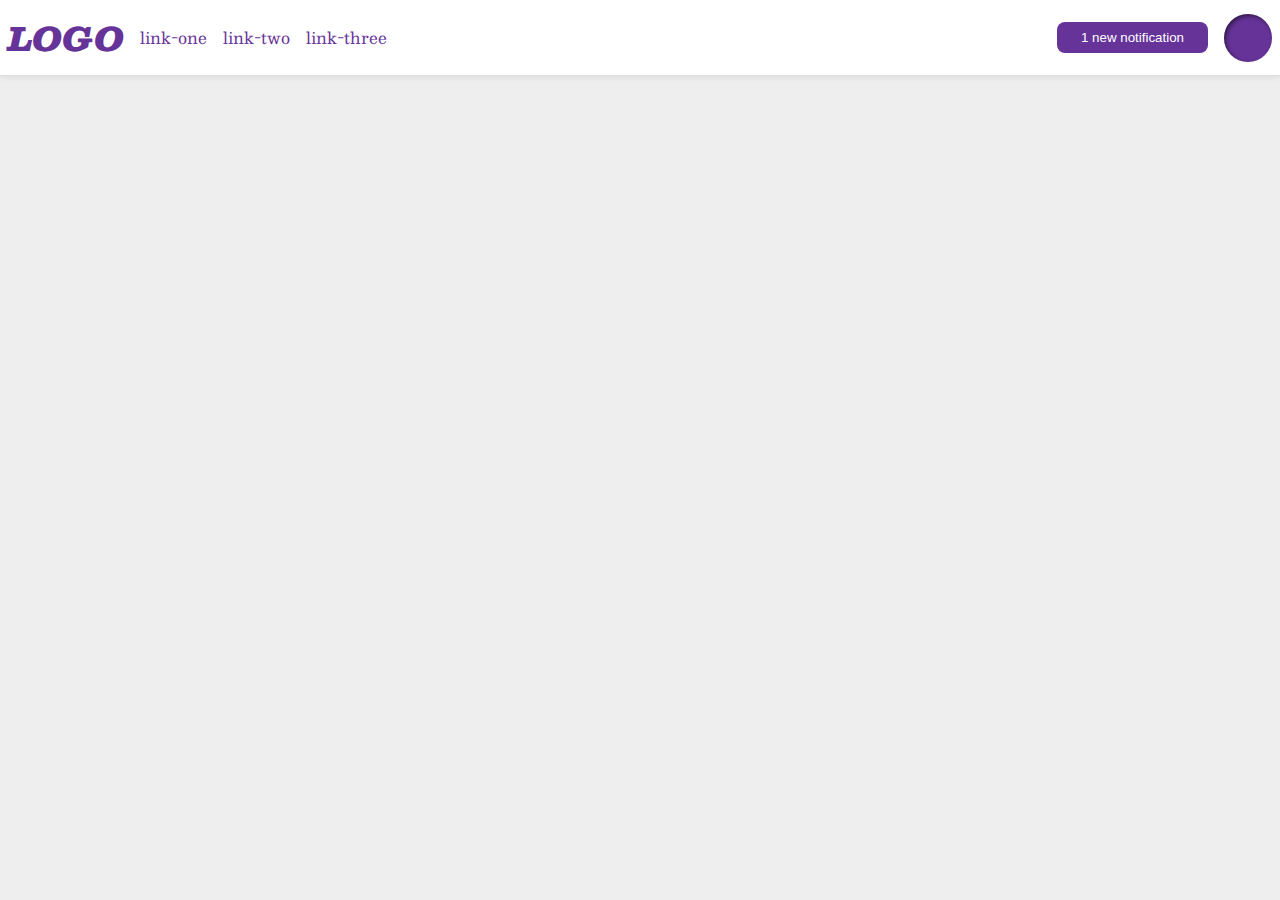
<file: flex/03-flex-header-2/index.html>
<!DOCTYPE html>
<html lang="en">
  <head>
    <meta charset="UTF-8">
    <meta http-equiv="X-UA-Compatible" content="IE=edge">
    <meta name="viewport" content="width=device-width, initial-scale=1.0">
    <title>Flex Header 2</title>
    <link rel="stylesheet" href="style.css">
  </head>
  <body>
    <div class="header">
      <div class="logo">
        LOGO
      </div>
      <ul class="links">
        <li><a href="https://google.com">link-one</a></li>
        <li><a href="https://google.com">link-two</a></li>
        <li><a href="https://google.com">link-three</a></li>
      </ul>
      <button class="notifications">
        1 new notification
      </button>
      <div class="profile-image"></div>
    </div>
  </body>
</html>
</file>
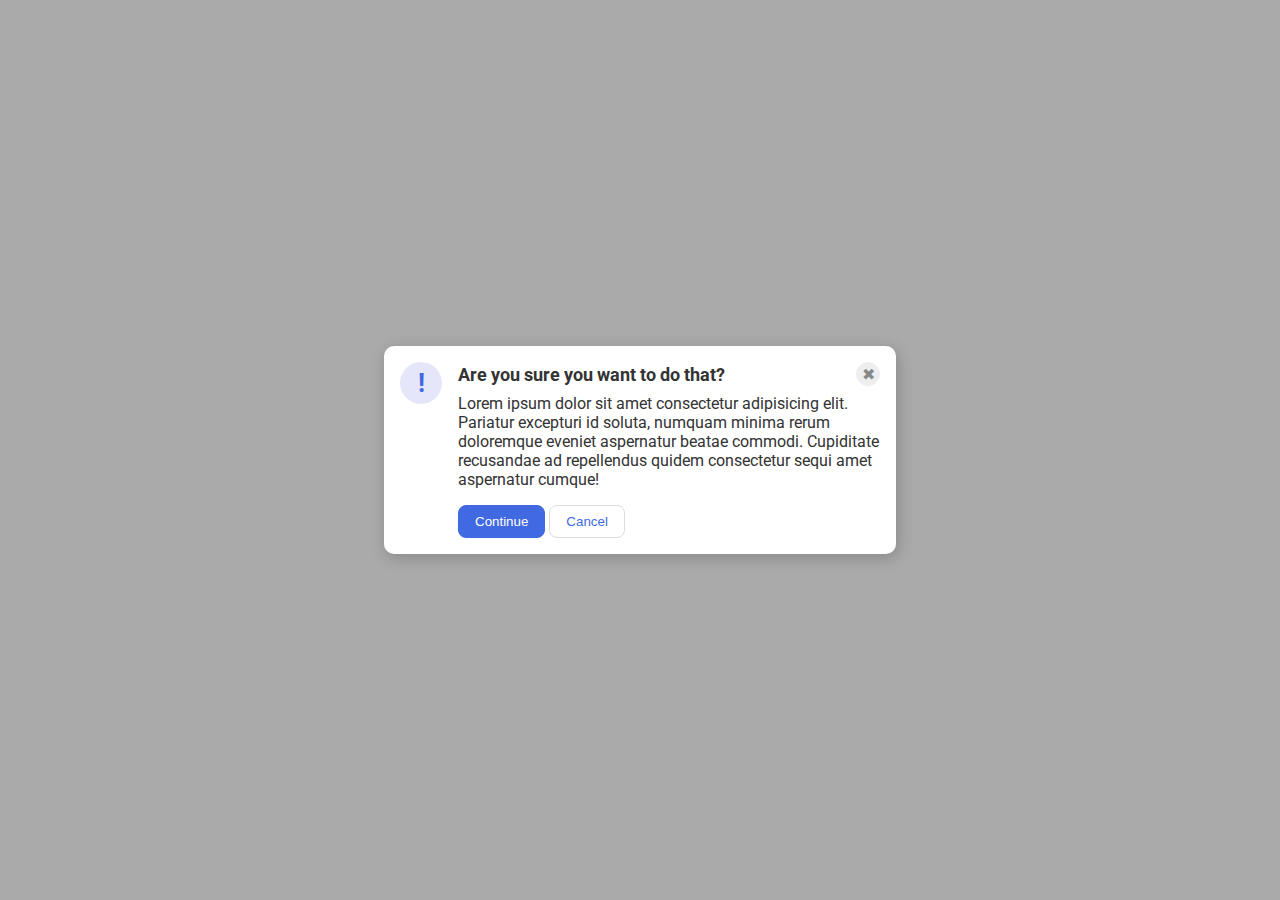
<file: flex/05-flex-modal/index.html>
<!DOCTYPE html>
<html lang="en">
  <head>
    <meta charset="UTF-8">
    <meta http-equiv="X-UA-Compatible" content="IE=edge">
    <meta name="viewport" content="width=device-width, initial-scale=1.0">
    <link rel="stylesheet" href="style.css">
    <title>Modal</title>
  </head>
  <body>
    <div class="modal">
      <div class="icon">!</div>
      <div class="content">
        <div class="header">
          Are you sure you want to do that?
          <button class="close-button">✖</button>
        </div>
        
        <div class="text">Lorem ipsum dolor sit amet consectetur adipisicing elit. Pariatur excepturi id soluta, numquam minima rerum doloremque eveniet aspernatur beatae commodi. Cupiditate recusandae ad repellendus quidem consectetur sequi amet aspernatur cumque!</div>
        <div class="controls">
          <button class="continue">Continue</button>
          <button class="cancel">Cancel</button>
        </div>
      </div>
      
    </div>
  </body>
</html>
</file>
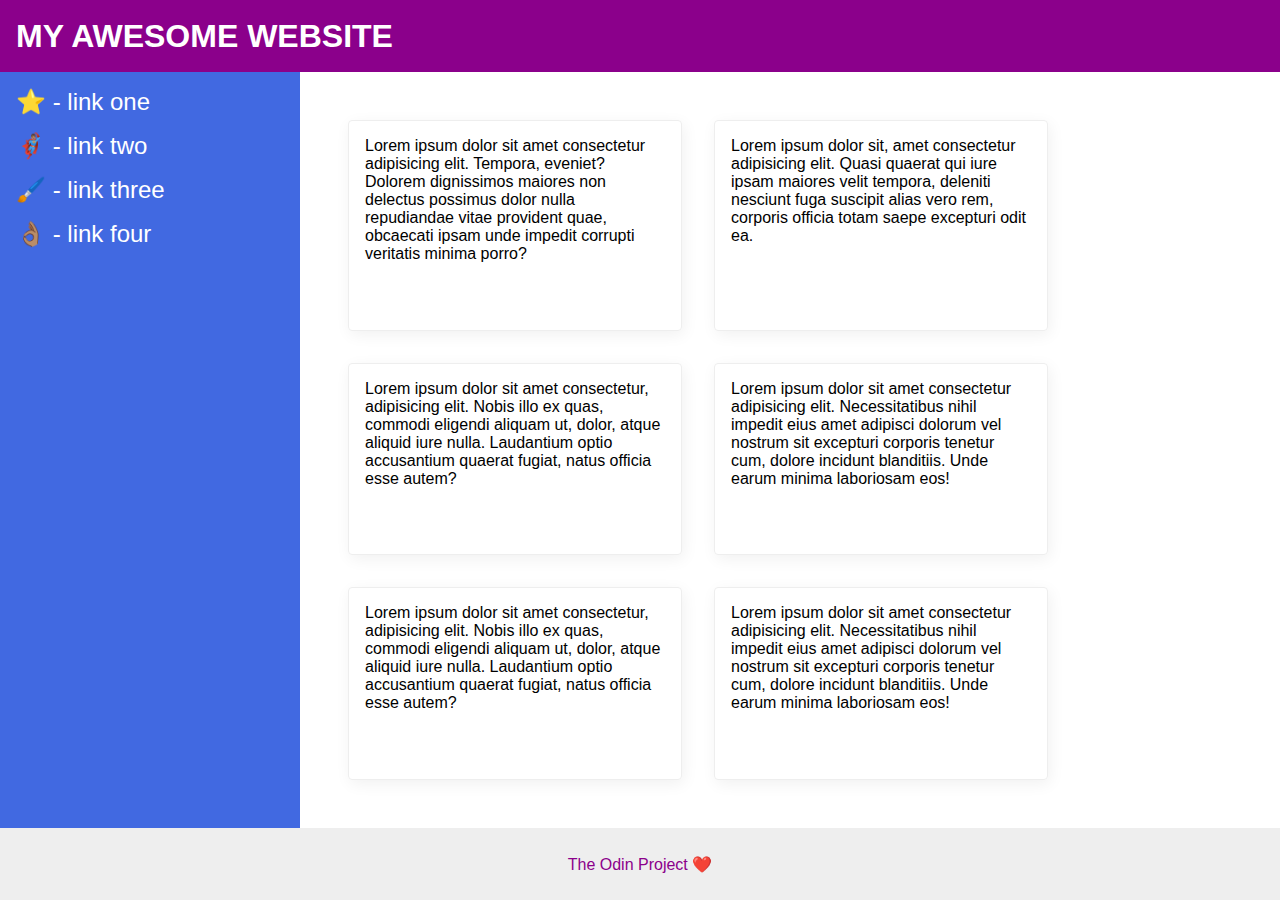
<file: flex/07-flex-layout-2/index.html>
<!DOCTYPE html>
<html lang="en">

<head>
  <meta charset="UTF-8">
  <meta http-equiv="X-UA-Compatible" content="IE=edge">
  <meta name="viewport" content="width=device-width, initial-scale=1.0">
  <title>The Holy Grail</title>
  <link rel="stylesheet" href="style.css">
</head>

<body>
  <div class="header">
    MY AWESOME WEBSITE
  </div>

  <div class="content">
    <div class="sidebar">
      <ul>
        <li><a href="#">⭐ - link one</a></li>
        <li><a href="#">🦸🏽‍♂️ - link two</a></li>
        <li><a href="#">🖌️ - link three</a></li>
        <li><a href="#">👌🏽 - link four</a></li>
      </ul>
    </div>

    <div class="cards-wrapper">
      <div class="card">Lorem ipsum dolor sit amet consectetur adipisicing elit.
        Tempora, eveniet? Dolorem dignissimos maiores non delectus possimus dolor
        nulla repudiandae vitae provident quae, obcaecati ipsam unde impedit
        corrupti veritatis minima porro?</div>
      <div class="card">Lorem ipsum dolor sit, amet consectetur adipisicing elit.
        Quasi quaerat qui iure ipsam maiores velit tempora, deleniti nesciunt fuga
        suscipit alias vero rem, corporis officia totam saepe excepturi odit ea.
      </div>
      <div class="card">Lorem ipsum dolor sit amet consectetur, adipisicing elit.
        Nobis illo ex quas, commodi eligendi aliquam ut, dolor, atque aliquid iure
        nulla. Laudantium optio accusantium quaerat fugiat, natus officia esse
        autem?</div>
      <div class="card">Lorem ipsum dolor sit amet consectetur adipisicing elit.
        Necessitatibus nihil impedit eius amet adipisci dolorum vel nostrum sit
        excepturi corporis tenetur cum, dolore incidunt blanditiis. Unde earum
        minima laboriosam eos!</div>
      <div class="card">Lorem ipsum dolor sit amet consectetur, adipisicing elit.
        Nobis illo ex quas, commodi eligendi aliquam ut, dolor, atque aliquid iure
        nulla. Laudantium optio accusantium quaerat fugiat, natus officia esse
        autem?</div>
      <div class="card">Lorem ipsum dolor sit amet consectetur adipisicing elit.
        Necessitatibus nihil impedit eius amet adipisci dolorum vel nostrum sit
        excepturi corporis tenetur cum, dolore incidunt blanditiis. Unde earum
        minima laboriosam eos!</div>
    </div>
  </div>

  <div class="footer">
    The Odin Project ❤️
  </div>
</body>

</html>
</file>
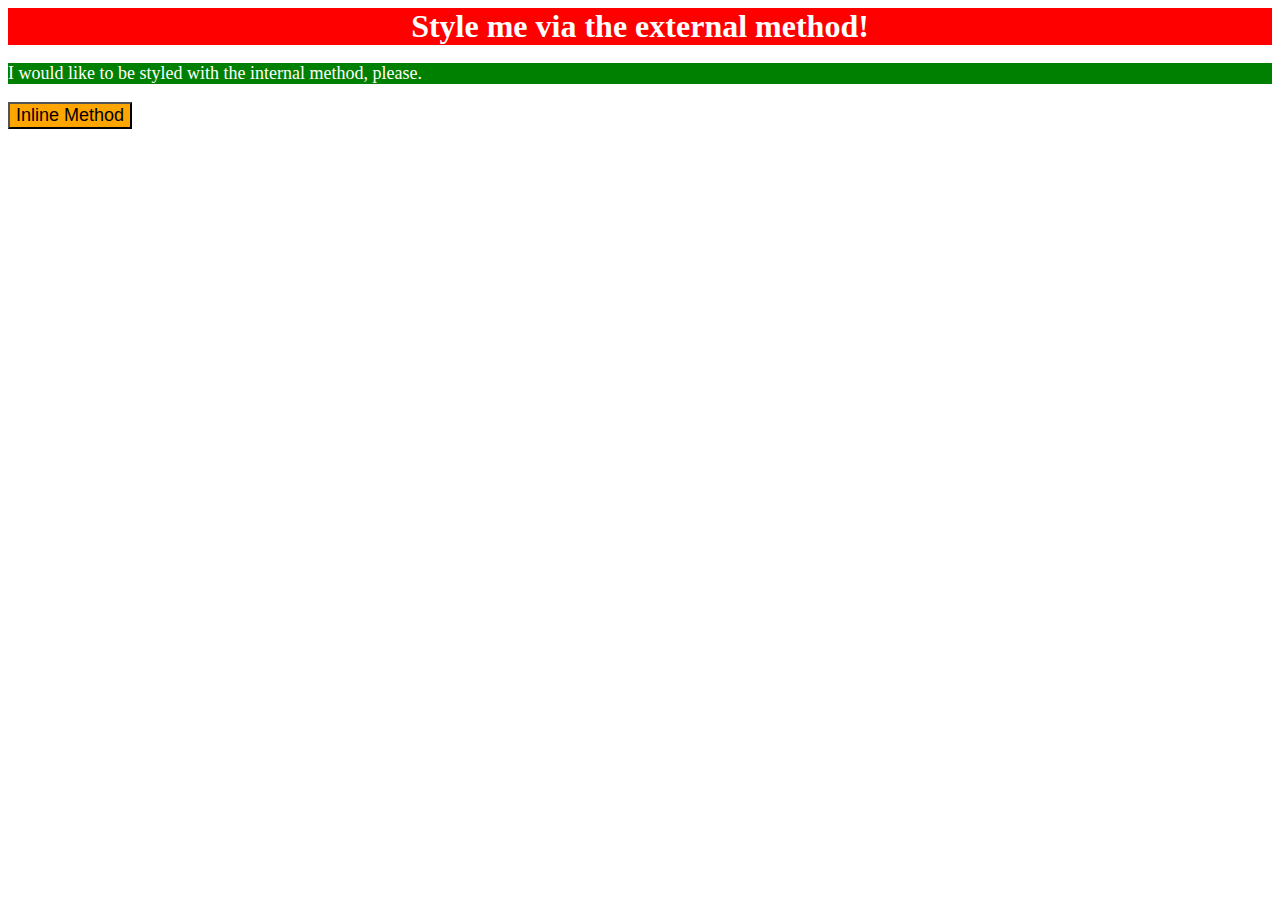
<file: foundations/01-css-methods/index.html>
<!DOCTYPE html>
<html lang="en">
  <head>
    <meta charset="UTF-8">
    <meta http-equiv="X-UA-Compatible" content="IE=edge">
    <meta name="viewport" content="width=device-width, initial-scale=1.0">
    <title>Methods for Adding CSS</title>
    <link rel="stylesheet" href="style.css">
    <style>
      p {
        background-color: green;
        color: white;
        font-size: 18px;
      }
    </style>
  </head>
  <body>
    <div>Style me via the external method!</div>
    <p>I would like to be styled with the internal method, please.</p>
    <button style="background-color: orange; font-size: 18px;">Inline Method</button>
  </body>
</html>
</file>
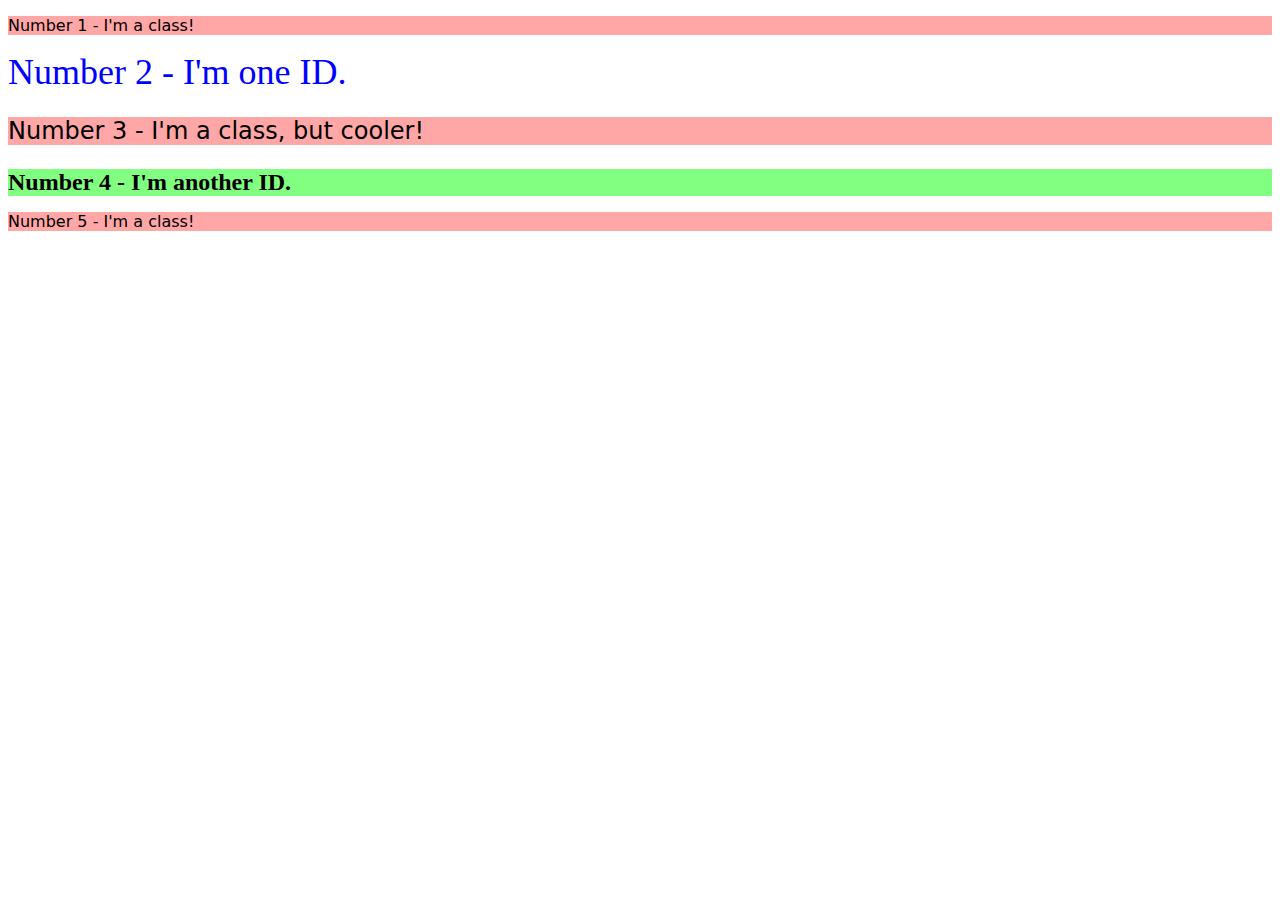
<file: foundations/02-class-id-selectors/index.html>
<!DOCTYPE html>
<html lang="en">
  <head>
    <meta charset="UTF-8">
    <meta http-equiv="X-UA-Compatible" content="IE=edge">
    <meta name="viewport" content="width=device-width, initial-scale=1.0">
    <title>Class and ID Selectors</title>
    <link rel="stylesheet" href="style.css">
  </head>
  <body>
    <p class="odd">Number 1 - I'm a class!</p>
    <div id="blue">Number 2 - I'm one ID.</div>
    <p class="odd cool">Number 3 - I'm a class, but cooler!</p>
    <div class="cool" id="green-bg">Number 4 - I'm another ID.</div>
    <p class="odd">Number 5 - I'm a class!</p>
  </body>
</html>
</file>
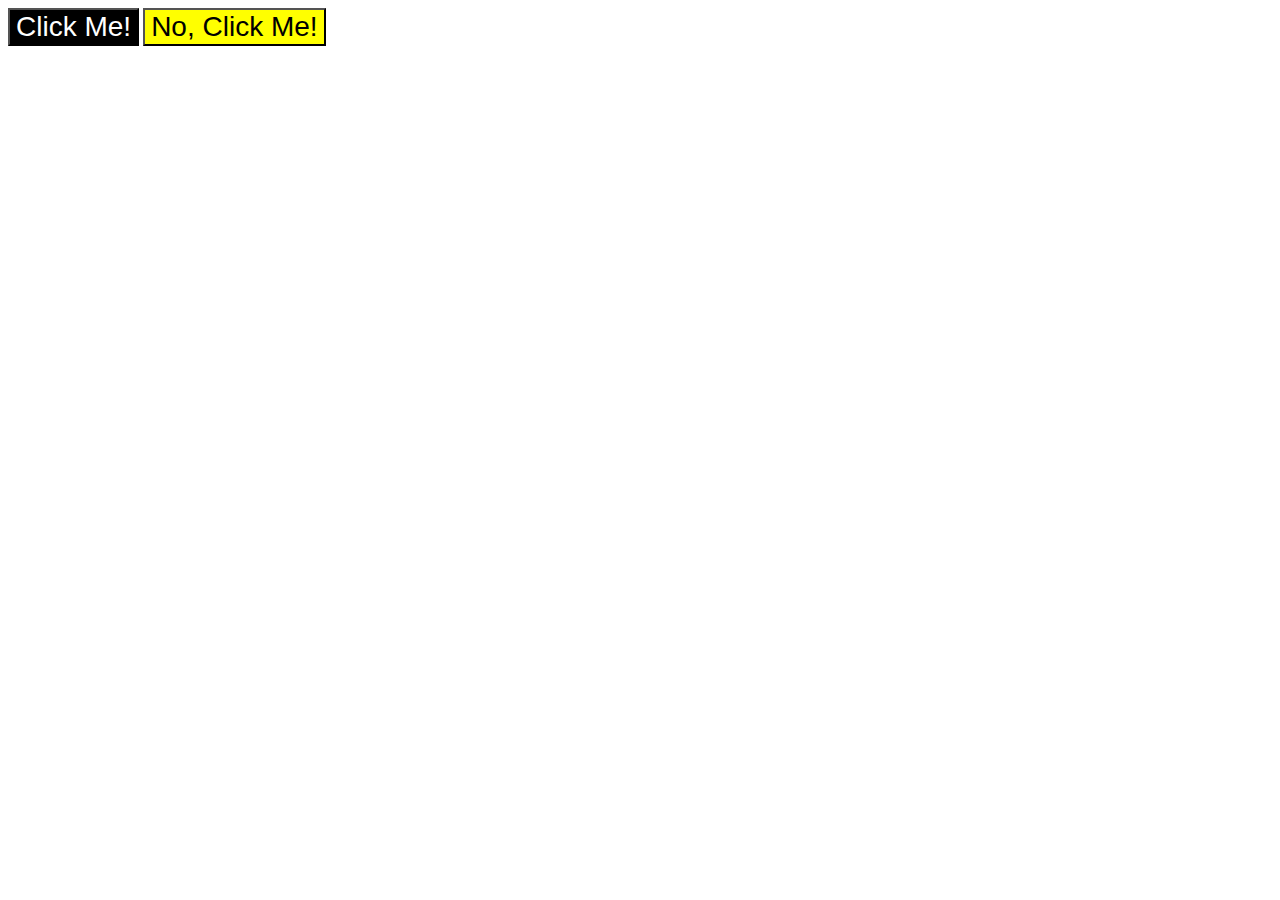
<file: foundations/03-grouping-selectors/index.html>
<!DOCTYPE html>
<html lang="en">
  <head>
    <meta charset="UTF-8">
    <meta http-equiv="X-UA-Compatible" content="IE=edge">
    <meta name="viewport" content="width=device-width, initial-scale=1.0">
    <title>Grouping Selectors</title>
    <link rel="stylesheet" href="style.css">
  </head>
  <body>
    <button class="black">Click Me!</button>
    <button class="yellow">No, Click Me!</button>
  </body>
</html>
</file>
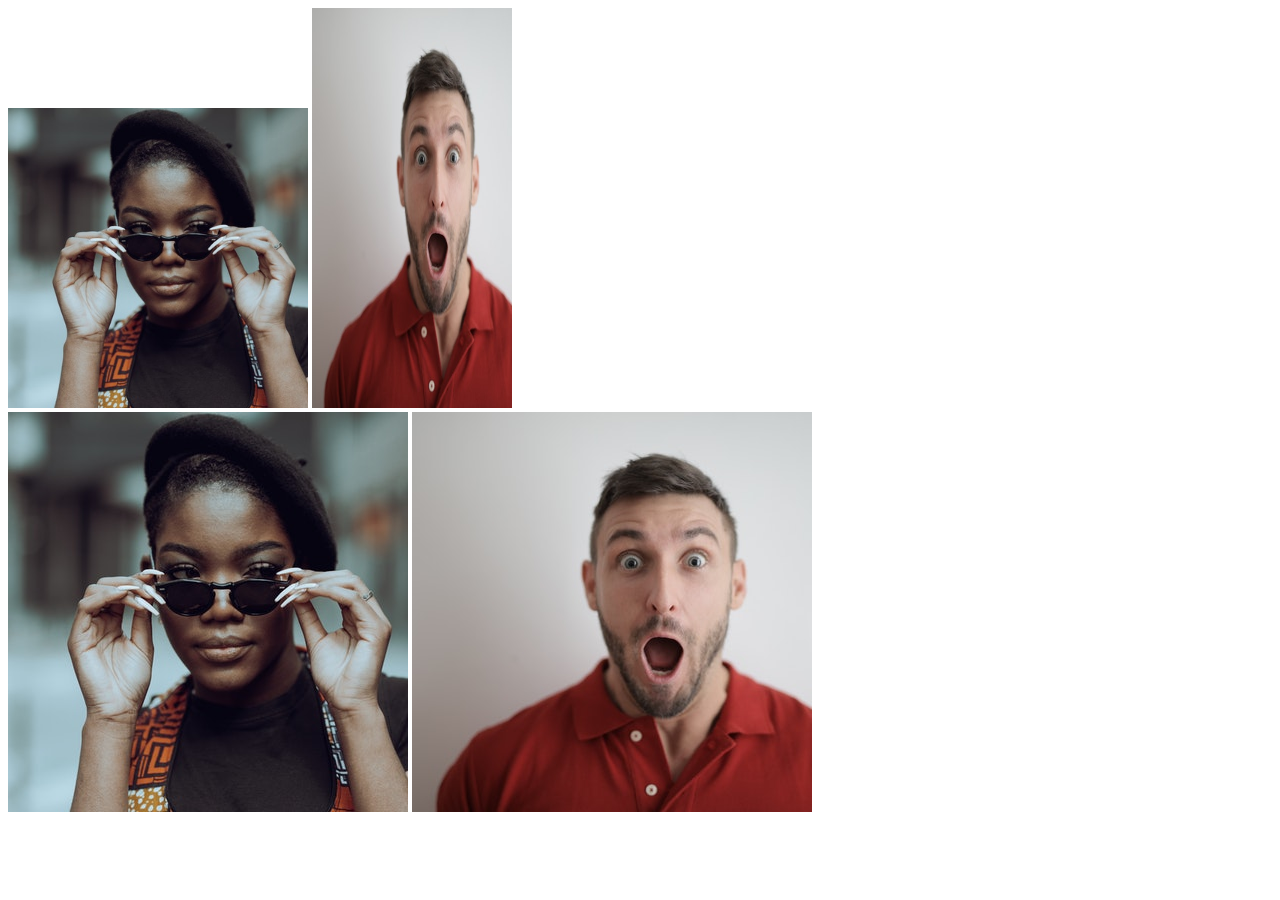
<file: foundations/04-chaining-selectors/index.html>
<!DOCTYPE html>
<html lang="en">
  <head>
    <meta charset="UTF-8">
    <meta http-equiv="X-UA-Compatible" content="IE=edge">
    <meta name="viewport" content="width=device-width, initial-scale=1.0">
    <title>Chaining Selectors</title>
    <link rel="stylesheet" href="style.css">
  </head>
  <body>
    <!-- Check image source path. Review Foundations lesson - Links and Images -->
    <!-- Use the classes BELOW this line -->
    <div>
      <img class="avatar proportioned" src="./images/pexels-katho-mutodo-8434791.jpg" alt="Woman with glasses">
      <img class="avatar distorted" src="./images/pexels-andrea-piacquadio-3777931.jpg" alt="Man with surprised expression">
    </div>
    <!-- Use the classes ABOVE this line -->
    <div>
      <img class="original proportioned" src="./images/pexels-katho-mutodo-8434791.jpg" alt="Woman with glasses">
      <img class="original distorted" src="./images/pexels-andrea-piacquadio-3777931.jpg" alt="Man with surprised expression">
    </div>
  </body>
</html>
</file>
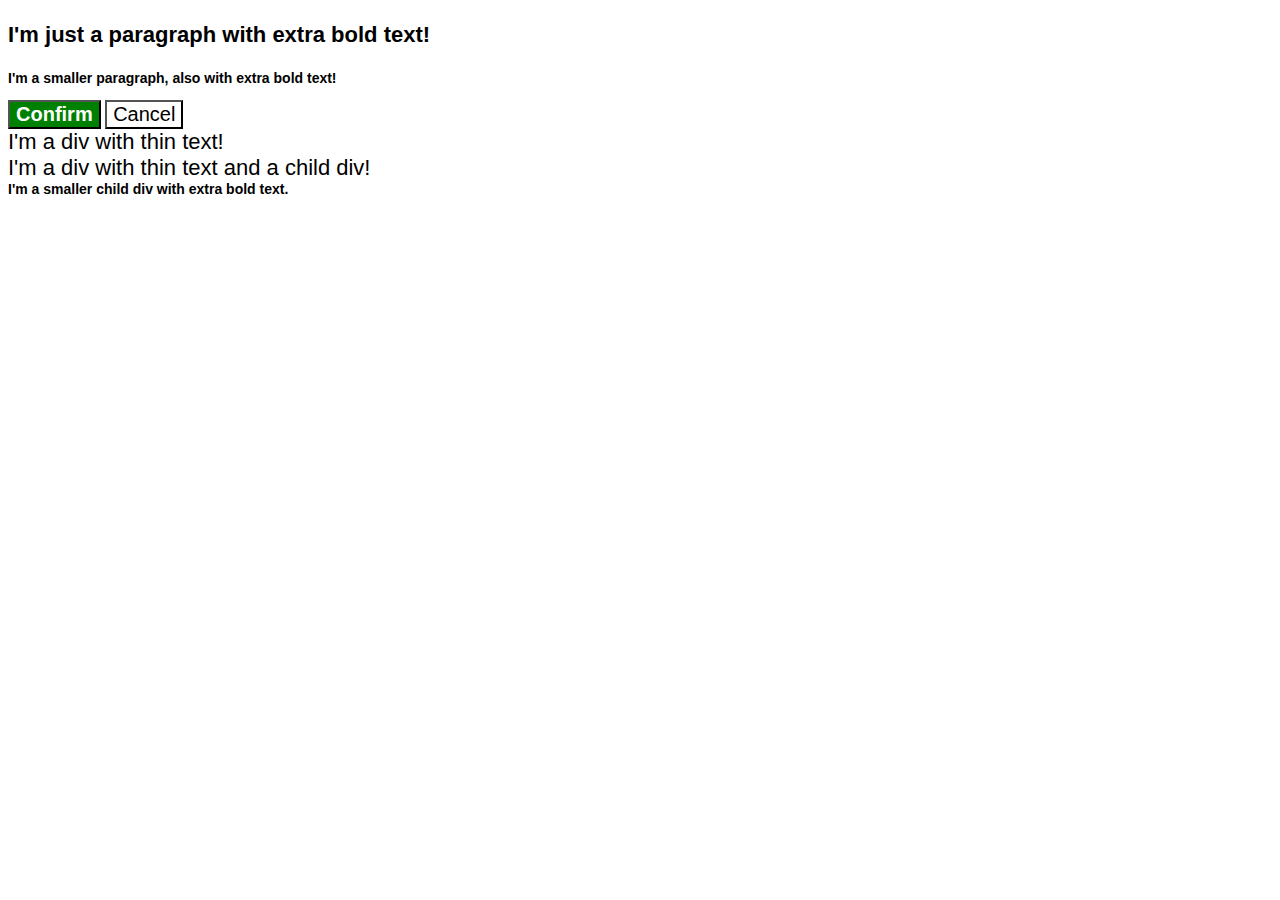
<file: foundations/06-cascade-fix/index.html>
<!DOCTYPE html>
<html lang="en">

<head>
  <meta charset="UTF-8">
  <meta http-equiv="X-UA-Compatible" content="IE=edge">
  <meta name="viewport" content="width=device-width, initial-scale=1.0">
  <title>Fix the Cascade</title>
  <link rel="stylesheet" href="style.css">
</head>

<body>
  <p class="para">I'm just a paragraph with extra bold text!</p>
  <p class="para small-para">I'm a smaller paragraph, also with extra bold text!</p>

  <button id="confirm-button" class="button confirm">Confirm</button>
  <button id="cancel-button" class="button cancel">Cancel</button>

  <div class="text">I'm a div with thin text!</div>
  <div class="text">I'm a div with thin text and a child div!
    <div class="text child">I'm a smaller child div with extra bold text.</div>
  </div>
</body>

</html>
</file>
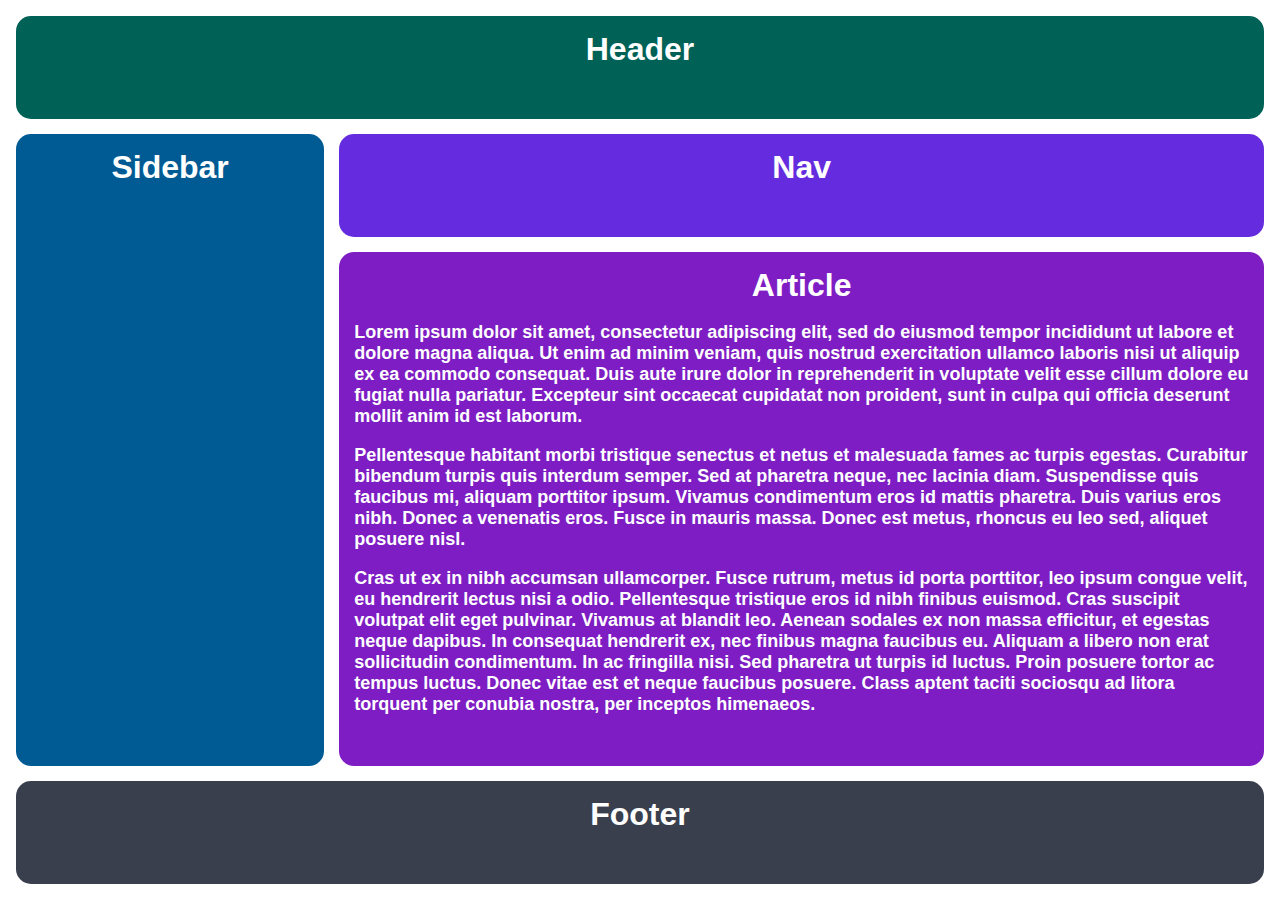
<file: grid/02-grid-layout-2/index.html>
<!DOCTYPE html>
<html lang="en">
  <head>
    <meta charset="UTF-8">
    <meta http-equiv="X-UA-Compatible" content="IE=edge">
    <meta name="viewport" content="width=device-width, initial-scale=1.0">
    <title>Responsive Holy Grail</title>
    <link rel="stylesheet" href="style.css">
  </head>
  <body>
    <div class="container">
      <div class="header">Header</div>
      <div class="sidebar">Sidebar</div>
      <div class="nav">Nav</div>
      <div class="article">Article
        <p>Lorem  ipsum dolor sit amet, consectetur adipiscing elit, sed do eiusmod tempor incididunt ut labore et dolore magna aliqua. Ut enim ad minim veniam, quis nostrud exercitation ullamco laboris nisi ut aliquip ex ea commodo consequat. Duis aute irure dolor in reprehenderit in voluptate velit esse cillum dolore eu fugiat nulla pariatur. Excepteur sint occaecat cupidatat non proident, sunt in culpa qui officia deserunt mollit anim id est laborum.</p>
        <p>Pellentesque habitant morbi tristique senectus et netus et malesuada fames ac turpis egestas. Curabitur bibendum turpis quis interdum semper. Sed at pharetra neque, nec lacinia diam. Suspendisse quis faucibus mi, aliquam porttitor ipsum. Vivamus condimentum eros id mattis pharetra. Duis varius eros nibh. Donec a venenatis eros. Fusce in mauris massa. Donec est metus, rhoncus eu leo sed, aliquet posuere nisl.</p>
        <p>Cras ut ex in nibh accumsan ullamcorper. Fusce rutrum, metus id porta porttitor, leo ipsum congue velit, eu hendrerit lectus nisi a odio. Pellentesque tristique eros id nibh finibus euismod. Cras suscipit volutpat elit eget pulvinar. Vivamus at blandit leo. Aenean sodales ex non massa efficitur, et egestas neque dapibus. In consequat hendrerit ex, nec finibus magna faucibus eu. Aliquam a libero non erat sollicitudin condimentum. In ac fringilla nisi. Sed pharetra ut turpis id luctus. Proin posuere tortor ac tempus luctus. Donec vitae est et neque faucibus posuere. Class aptent taciti sociosqu ad litora torquent per conubia nostra, per inceptos himenaeos.</p>
      </div>
      <div class="footer">Footer</div> 
    </div>
  </body>
</html>
</file>
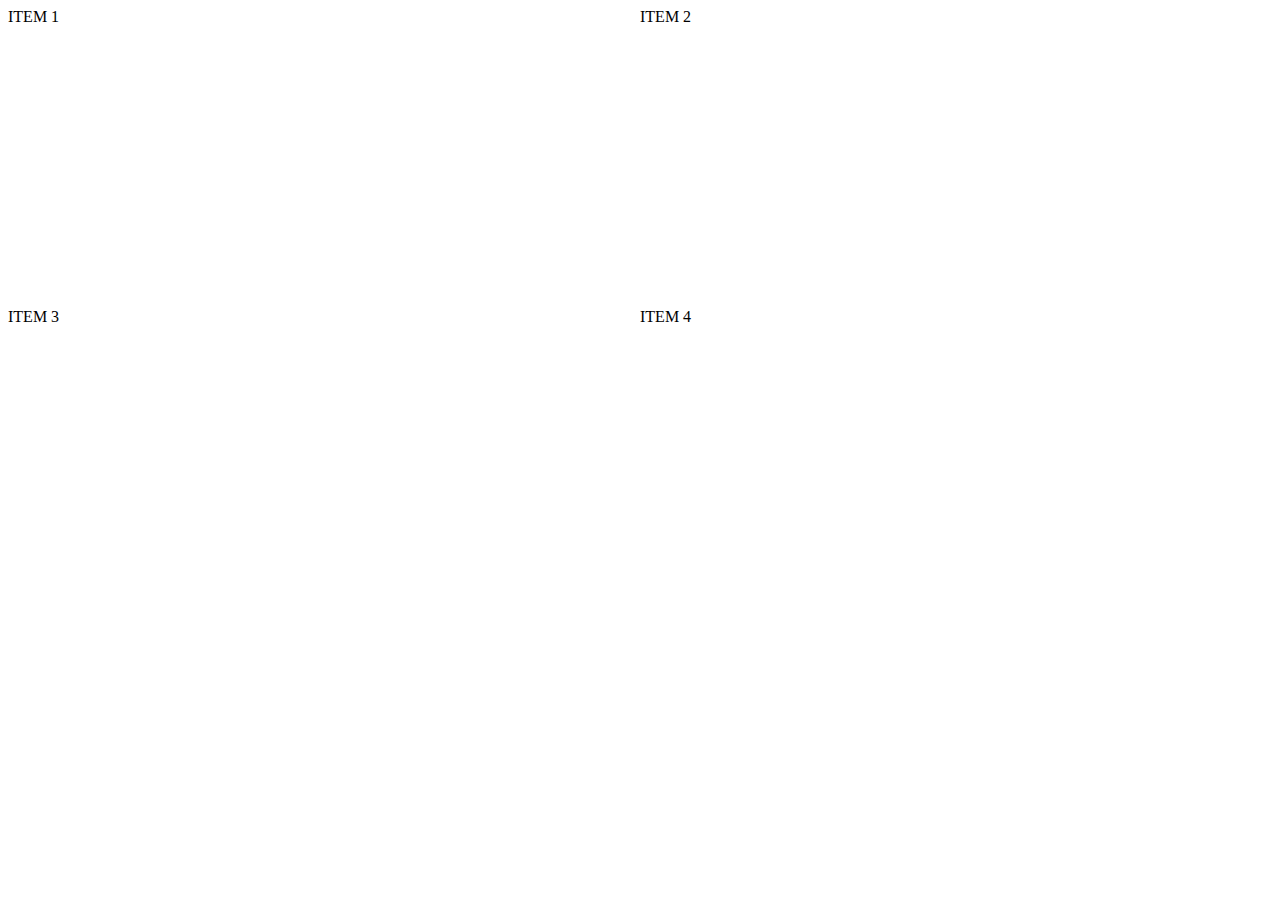
<file: grid/01-grid-layout-1/test.html>
<!DOCTYPE html>
<html lang="en">
<head>
  <meta charset="UTF-8">
  <meta name="viewport" content="width=device-width, initial-scale=1.0">
  <title>Document</title>
  <style>
    body {
      height: 100dvh;
      display: grid;
      grid-template-columns: 1fr 1fr;
      grid-template-rows: 1fr 2fr;
    }
  </style>
</head>
<body>
  <div>ITEM 1</div>
  <div>ITEM 2</div>
  <div>ITEM 3</div>
  <div>ITEM 4</div>
</body>
</html>
</file>
<file: flex/03-flex-header-2/style.css>
/* this is some magical font-importing.  
you'll learn about it later. */
@import url('https://fonts.googleapis.com/css2?family=Besley:ital,wght@0,400;1,900&display=swap');

body {
  margin: 0;
  background: #eee;
  font-family: Besley, serif;
}

.header {
  background: white;
  border-bottom: 1px solid #ddd;
  box-shadow: 0 0 8px rgba(0,0,0,.1);
  display: flex;
  align-items: center;
  justify-content: space-between;
  padding: 8px;
  gap: 16px;
}

.profile-image {
  background: rebeccapurple;
  box-shadow: inset 2px 2px 4px rgba(0,0,0,.5);
  border-radius: 50%;
  width: 48px;
  height: 48px;
}

.logo {
  color: rebeccapurple;
  font-size: 32px;
  font-weight: 900;
  font-style: italic;
}

button {
  border: none;
  border-radius: 8px;
  background: rebeccapurple;
  color: white;
  padding: 8px 24px;
  margin-left: auto;
}

a {
  /* this removes the line under our links */
  text-decoration: none;
  color: rebeccapurple;
}

ul {
  list-style-type: none;
  display: flex;
  gap: 16px;
  margin-right: auto;
  padding: 0;
}
</file>
<file: flex/05-flex-modal/style.css>
@import url('https://fonts.googleapis.com/css2?family=Roboto:wght@400;700&display=swap');

html, body {
  height: 100%;
}

body {
  font-family: Roboto, sans-serif;
  margin: 0;
  background: #aaa;
  color: #333;
  /* I'll give you this one for free lol */
  display: flex;
  align-items: center;
  justify-content: center;
}

.modal {
  background: white;
  width: 480px;
  border-radius: 10px;
  box-shadow: 2px 4px 16px rgba(0,0,0,.2);
  display: flex;
  padding: 16px;
  gap: 16px;
}

.icon {
  color: royalblue;
  font-size: 26px;
  font-weight: 700;
  background: lavender;
  width: 42px;
  height: 42px;
  border-radius: 50%;
  display: flex;
  align-items: center;
  justify-content: center;
  flex-shrink: 0;
}

.content {
  display: flex;
  flex-direction: column;
}

.header {
  font-weight: bold;
  font-size: 18px;
  display: flex;
  justify-content: space-between;
  align-items: center;
  margin-bottom: 8px;
}

.text {
  margin-bottom: 16px;
}

.close-button {
  background: #eee;
  border-radius: 50%;
  color: #888;
  font-weight: 400;
  font-size: 16px;
  height: 24px;
  width: 24px;
  display: flex;
  align-items: center;
  justify-content: center;
  border: 1px solid #eee;
  padding: 0;
}

button {
  cursor: pointer;
  padding: 8px 16px;
  border-radius: 8px;
}

button.continue {
  background: royalblue;
  border: 1px solid royalblue;
  color: white;
}

button.cancel {
  background: white;
  border: 1px solid #ddd;
  color: royalblue;
}
</file>
<file: flex/07-flex-layout-2/style.css>
body {
  font-family: -apple-system, BlinkMacSystemFont, 'Segoe UI', Roboto, Oxygen, Ubuntu, Cantarell, 'Open Sans', 'Helvetica Neue', sans-serif;
  margin: 0;
  min-height: 100vh;
  display: flex;
  flex-direction: column;
}

ul {
  list-style-type: none;
  padding: 0;
  margin: 0;
}

li {
  margin-bottom: 16px;
}

.header {
  height: 72px;
  background: darkmagenta;
  color: white;
  font-size: 32px;
  font-weight: 900;
  padding: 0 16px;
  display: flex;
  align-items: center;
}

.footer {
  height: 72px;
  background: #eee;
  color: darkmagenta;
  display: flex;
  justify-content: center;
  align-items: center;
}

.content {
  flex: 1;
  display: flex;
}

.sidebar {
  padding: 16px;
  width: 300px;
  background: royalblue;
  box-sizing: border-box;
  flex-shrink: 0;
}

.sidebar a {
  font-size: 24px;
  color: white;
  text-decoration: none;
}

.cards-wrapper {
  padding: 32px;
  display: flex;
  flex-wrap: wrap;
}

.card {
  border: 1px solid #eee;
  box-shadow: 2px 4px 16px rgba(0,0,0,.06);
  border-radius: 4px;
  width: 300px;
  padding: 16px;
  margin: 16px;
}
</file>
<file: foundations/01-css-methods/style.css>
div {
  background-color: red;
  color: white;
  font-size: 32px;
  text-align: center;
  font-weight: bold;
}
</file>
<file: foundations/02-class-id-selectors/style.css>
.odd {
  background-color: rgb(255, 167, 167);
  font-family: Verdana, "DejaVu Sans", sans-serif;
}

#blue {
  color: #0000ff;
  font-size: 36px;
}

.cool {
  font-size: 24px;
}

#green-bg {
  background-color: hsl(120, 100%, 75%);
  font-weight: bold;
}
</file>
<file: foundations/03-grouping-selectors/style.css>
.black,
.yellow {
  font-size: 28px;
  font-family: Helvetica, "Times New Roman", sans-serif;
}

.black {
  background-color: black;
  color: white;
}

.yellow {
  background-color: yellow;
}
</file>
<file: foundations/04-chaining-selectors/style.css>
/* Add CSS Styling */
.avatar.proportioned {
  width: 300px;
  height: auto;
}

.avatar.distorted {
  width: 200px;
  height: 400px;
}
</file>
<file: foundations/06-cascade-fix/style.css>
body {
  font-family: Arial, Helvetica, sans-serif;
}

.para,
.small-para {
  color: hsl(0, 0%, 0%);
  font-weight: 800;
}

p.small-para {
  font-size: 14px;
  font-weight: 800;
}

.para {
  font-size: 22px;
}

#confirm-button {
  background: green;
  color: white;
  font-weight: bold;
} 

.button {
  background-color: rgb(255, 255, 255);
  color: rgb(0, 0, 0);
  font-size: 20px;
}

.text .child {
  color: rgb(0, 0, 0);
  font-weight: 800;
  font-size: 14px;
}

div.text {
  color: rgb(0, 0, 0);
  font-size: 22px;
  font-weight: 100;
}
</file>
<file: grid/02-grid-layout-2/style.css>
body,
html {
  height: 100%;
  margin: 0;
}

.container {
  text-align: center;
  height: 100%;
  padding: 16px;
  box-sizing: border-box;
}

.container div {
  padding: 15px;
  font-size: 32px;
  font-family: Helvetica;
  font-weight: bold;
  color: white;
  border-radius: 15px;
}

.header {
  background-color: #006157;
  grid-column: 1 / 3;
}

.sidebar {
  background-color: #005B94;
  grid-row: 2 / 4;
}

.nav {
  background-color: #642cde;
}

.article {
  background-color: #7E1DC3;
}

.article p {
  font-size: 18px;
  font-family: sans-serif;
  color: white;
  text-align: left;
}

.footer {
  background-color: #393f4d;
  grid-column: 1 / 3;
}

/* SOLUTION */

.container {
  display: grid;
  gap: 15px;
  grid-template: repeat(2, 1fr) 5fr 1fr / 1fr 3fr;
}
</file>
